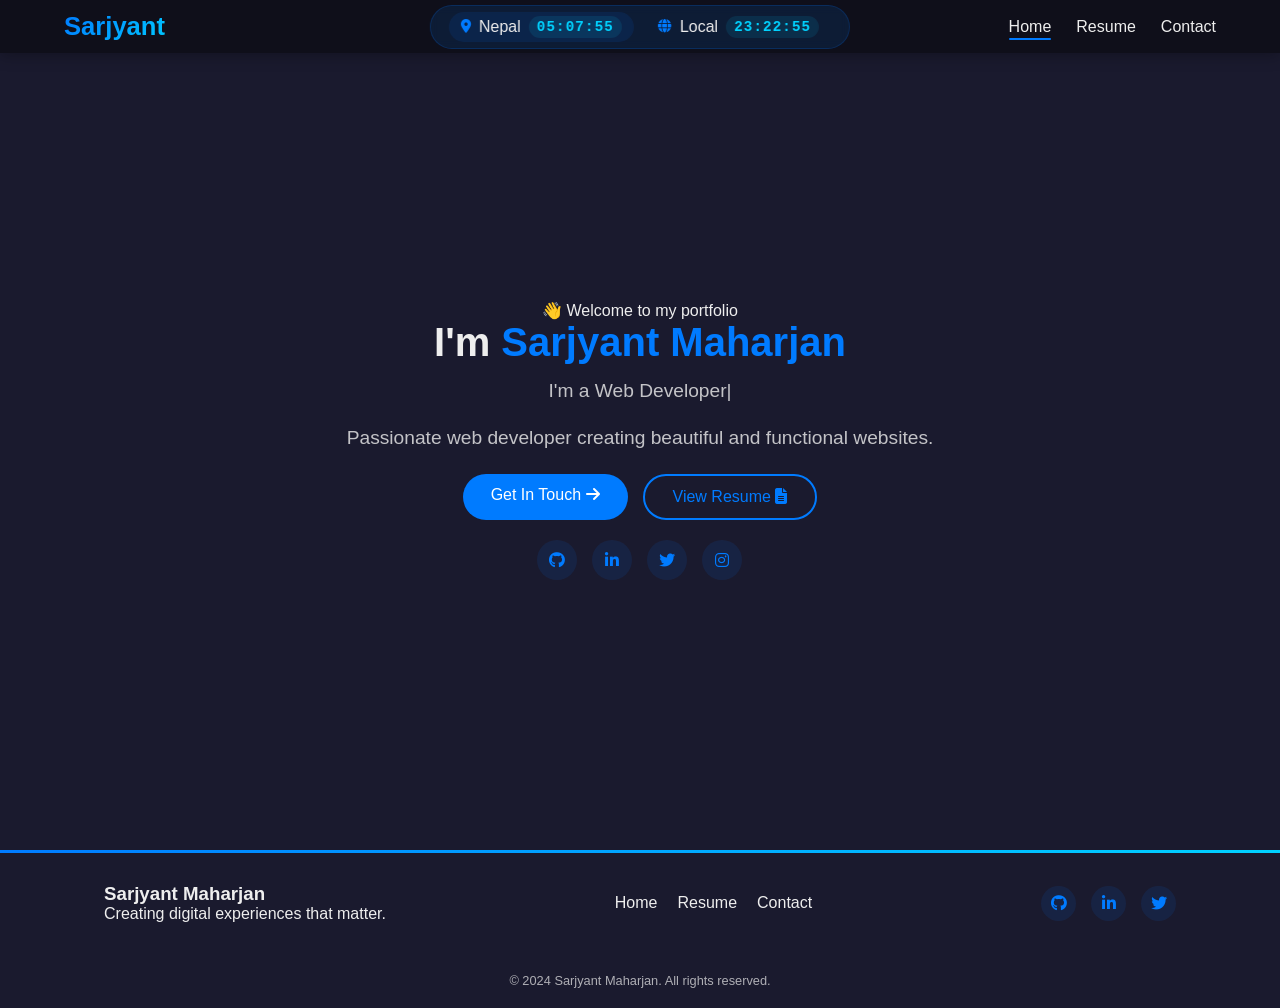
<file: index.html>
<!DOCTYPE html>
<html lang="en">
<head>
    <meta charset="UTF-8">
    <meta name="viewport" content="width=device-width, initial-scale=1.0">
    <title>Sarjyant Maharjan | Portfolio</title>
    <link rel="stylesheet" href="./css/style.css">
    <link rel="stylesheet" href="https://cdnjs.cloudflare.com/ajax/libs/font-awesome/6.4.0/css/all.min.css">
</head>
<body>
    <header>
        <nav>
            <div class="logo">Sarjyant</div>
            <div class="time-container">
                <div class="time-box">
                    <i class="fas fa-map-marker-alt"></i>
                    <span class="label">Nepal</span>
                    <span class="time" id="nepalTime">--:--:--</span>
                </div>
                <div class="time-box">
                    <i class="fas fa-globe"></i>
                    <span class="label">Local</span>
                    <span class="time" id="localTime">--:--:--</span>
                </div>
            </div>
            <ul>
                <li><a href="index.html" class="active">Home</a></li>
                <li><a href="./pages/resume.html">Resume</a></li>
                <li><a href="./pages/contact.html">Contact</a></li>
            </ul>
            <div class="menu-icon" id="menuIcon">
                <i class="fas fa-bars"></i>
            </div>
        </nav>
    </header>

    <main>
        <section class="hero">
            <div class="hero-content">
                <div class="hero-badge">👋 Welcome to my portfolio</div>
                <h1>I'm <span class="highlight">Sarjyant Maharjan</span></h1>
                <div class="typed-wrapper">
                    <p>I'm a <span id="typedText"></span><span class="cursor">|</span></p>
                </div>
                <p class="hero-desc">Passionate web developer creating beautiful and functional websites.</p>
                <div class="hero-buttons">
                    <a href="./pages/contact.html" class="btn btn-primary">Get In Touch <i class="fas fa-arrow-right"></i></a>
                    <a href="./pages/resume.html" class="btn btn-outline">View Resume <i class="fas fa-file-alt"></i></a>
                </div>
                <div class="social-icons">
                    <a href="https://github.com/SarjyantM"><i class="fab fa-github"></i></a>
                    <a href="https://www.linkedin.com/in/sarjyant-maharjan/"><i class="fab fa-linkedin-in"></i></a>
                    <a href="#"><i class="fab fa-twitter"></i></a>
                    <a href="https://www.instagram.com/notsarjyant/"><i class="fab fa-instagram"></i></a>
                </div>
            </div>
        </section>
    </main>

    <footer>
        <div class="footer-wave"></div>
        <div class="footer-content">
            <div class="footer-info">
                <h3>Sarjyant Maharjan</h3>
                <p>Creating digital experiences that matter.</p>
            </div>
            <div class="footer-links">
                <a href="index.html">Home</a>
                <a href="./pages/resume.html">Resume</a>
                <a href="./pages/contact.html">Contact</a>
            </div>
            <div class="footer-social">
                <a href="https://github.com/SarjyantM"><i class="fab fa-github"></i></a>
                <a href="https://www.linkedin.com/in/sarjyant-maharjan/"><i class="fab fa-linkedin-in"></i></a>
                <a href="#"><i class="fab fa-twitter"></i></a>
            </div>
        </div>
        <div class="footer-bottom">
            <p>&copy; 2024 Sarjyant Maharjan. All rights reserved.</p>
        </div>
    </footer>

    <button class="back-to-top" id="backToTop">
        <i class="fas fa-arrow-up"></i>
    </button>

    <script src="./js/script.js"></script>
</body>
</html>
</file>
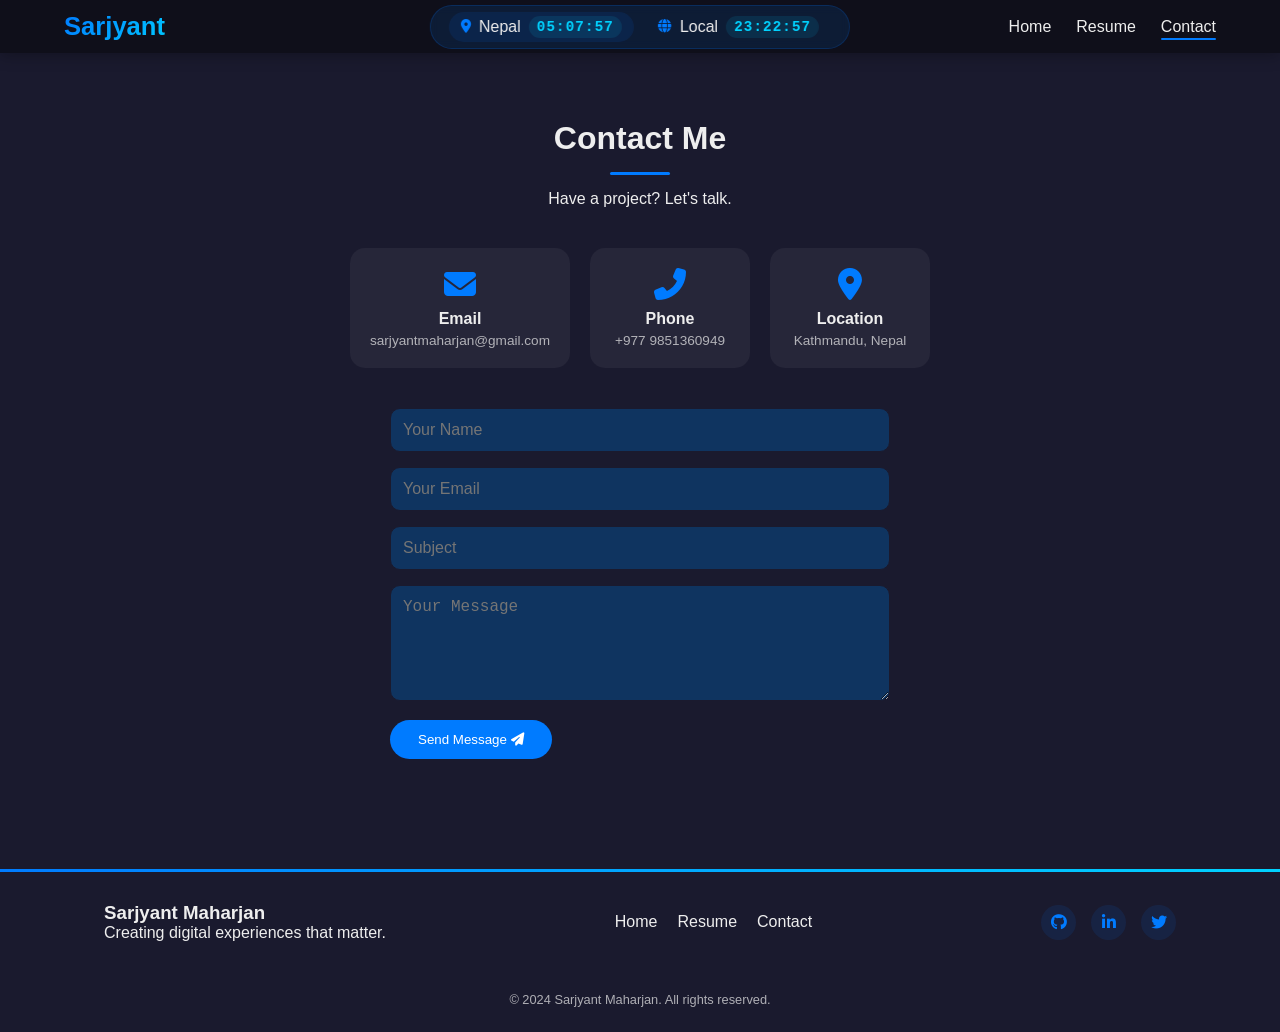
<file: pages/contact.html>
<!DOCTYPE html>
<html lang="en">
<head>
    <meta charset="UTF-8">
    <meta name="viewport" content="width=device-width, initial-scale=1.0">
    <title>Contact | Sarjyant Maharjan</title>
    <link rel="stylesheet" href="../css/style.css">
    <link rel="stylesheet" href="https://cdnjs.cloudflare.com/ajax/libs/font-awesome/6.4.0/css/all.min.css">
</head>
<body>
    <header>
        <nav>
            <div class="logo">Sarjyant</div>
            <div class="time-container">
                <div class="time-box">
                    <i class="fas fa-map-marker-alt"></i>
                    <span class="label">Nepal</span>
                    <span class="time" id="nepalTime">--:--:--</span>
                </div>
                <div class="time-box">
                    <i class="fas fa-globe"></i>
                    <span class="label">Local</span>
                    <span class="time" id="localTime">--:--:--</span>
                </div>
            </div>
            <ul>
                <li><a href="../index.html">Home</a></li>
                <li><a href="./resume.html">Resume</a></li>
                <li><a href="./contact.html" class="active">Contact</a></li>
            </ul>
            <div class="menu-icon" id="menuIcon">
                <i class="fas fa-bars"></i>
            </div>
        </nav>
    </header>

    <main>
        <section class="page-header">
            <h1>Contact Me</h1>
            <div class="header-line"></div>
            <p>Have a project? Let's talk.</p>
        </section>

        <section class="contact-section">
            <div class="contact-grid">
                <div class="contact-cards">
                    <div class="contact-card">
                        <i class="fas fa-envelope"></i>
                        <h3>Email</h3>
                        <p>sarjyantmaharjan@gmail.com</p>
                    </div>
                    <div class="contact-card">
                        <i class="fas fa-phone-alt"></i>
                        <h3>Phone</h3>
                        <p>+977 9851360949</p>
                    </div>
                    <div class="contact-card">
                        <i class="fas fa-map-marker-alt"></i>
                        <h3>Location</h3>
                        <p>Kathmandu, Nepal</p>
                    </div>
                </div>
                
                <div class="contact-form-wrapper">
                    <form id="contactForm" action="https://formspree.io/f/mlgadjqj" method="POST">
                        <div class="form-row">
                            <input type="text" name="name" placeholder="Your Name" required>
                            <input type="email" name="email" placeholder="Your Email" required>
                        </div>
                        <input type="text" name="subject" placeholder="Subject" required>
                        <textarea name="message" rows="5" placeholder="Your Message" required></textarea>
                        <button type="submit" class="btn btn-primary">Send Message <i class="fas fa-paper-plane"></i></button>
                        <p id="formStatus"></p>
                    </form>
                </div>
            </div>
        </section>
    </main>

    <footer>
        <div class="footer-wave"></div>
        <div class="footer-content">
            <div class="footer-info">
                <h3>Sarjyant Maharjan</h3>
                <p>Creating digital experiences that matter.</p>
            </div>
            <div class="footer-links">
                <a href="../index.html">Home</a>
                <a href="./resume.html">Resume</a>
                <a href="./contact.html">Contact</a>
            </div>
            <div class="footer-social">
                <a href="https://github.com/SarjyantM"><i class="fab fa-github"></i></a>
                <a href="https://www.linkedin.com/in/sarjyant-maharjan/"><i class="fab fa-linkedin-in"></i></a>
                <a href="#"><i class="fab fa-twitter"></i></a>
            </div>
        </div>
        <div class="footer-bottom">
            <p>&copy; 2024 Sarjyant Maharjan. All rights reserved.</p>
        </div>
    </footer>

    <button class="back-to-top" id="backToTop">
        <i class="fas fa-arrow-up"></i>
    </button>

    <script src="../js/script.js"></script>
</body>
</html>
</file>
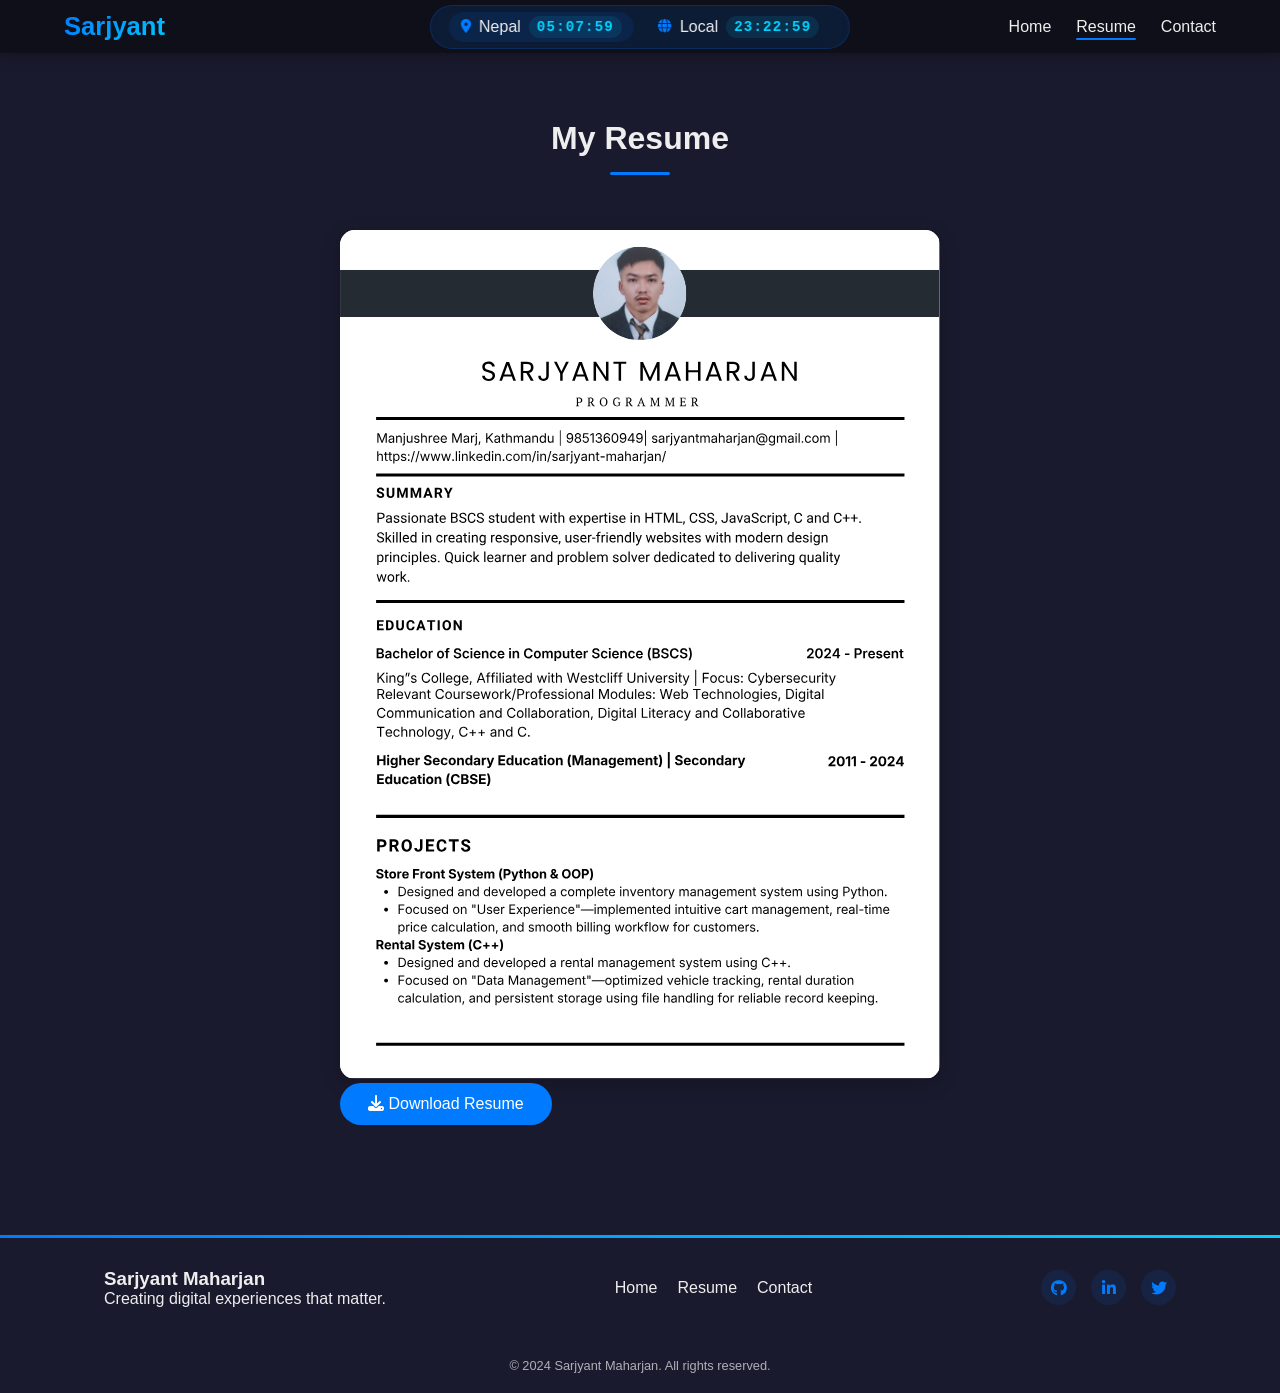
<file: pages/resume.html>
<!DOCTYPE html>
<html lang="en">
<head>
    <meta charset="UTF-8">
    <meta name="viewport" content="width=device-width, initial-scale=1.0">
    <title>Resume | Sarjyant Maharjan</title>
    <link rel="stylesheet" href="../css/style.css">
    <link rel="stylesheet" href="https://cdnjs.cloudflare.com/ajax/libs/font-awesome/6.4.0/css/all.min.css">
</head>
<body>
    <header>
        <nav>
            <div class="logo">Sarjyant</div>
            <div class="time-container">
                <div class="time-box">
                    <i class="fas fa-map-marker-alt"></i>
                    <span class="label">Nepal</span>
                    <span class="time" id="nepalTime">--:--:--</span>
                </div>
                <div class="time-box">
                    <i class="fas fa-globe"></i>
                    <span class="label">Local</span>
                    <span class="time" id="localTime">--:--:--</span>
                </div>
            </div>
            <ul>
                <li><a href="../index.html">Home</a></li>
                <li><a href="./resume.html" class="active">Resume</a></li>
                <li><a href="./contact.html">Contact</a></li>
            </ul>
            <div class="menu-icon" id="menuIcon">
                <i class="fas fa-bars"></i>
            </div>
        </nav>
    </header>

    <main>
        <section class="page-header">
            <h1>My Resume</h1>
            <div class="header-line"></div>
        </section>

        <section class="resume-section">
            <div class="resume-card">
                <div class="resume-image">
                    <img src="../assets/Resume (Sarjyant Maharjan).svg" alt="Resume">
                    <div class="resume-overlay">
                        <a href="../assets/Resume (Sarjyant Maharjan).png" download class="btn btn-primary">
                            <i class="fas fa-download"></i> Download Resume
                        </a>
                    </div>
                </div>
            </div>
        </section>
    </main>

    <footer>
        <div class="footer-wave"></div>
        <div class="footer-content">
            <div class="footer-info">
                <h3>Sarjyant Maharjan</h3>
                <p>Creating digital experiences that matter.</p>
            </div>
            <div class="footer-links">
                <a href="../index.html">Home</a>
                <a href="./resume.html">Resume</a>
                <a href="./contact.html">Contact</a>
            </div>
            <div class="footer-social">
                <a href="https://github.com/SarjyantM"><i class="fab fa-github"></i></a>
                <a href="https://www.linkedin.com/in/sarjyant-maharjan/"><i class="fab fa-linkedin-in"></i></a>
                <a href="#"><i class="fab fa-twitter"></i></a>
            </div>
        </div>
        <div class="footer-bottom">
            <p>&copy; 2024 Sarjyant Maharjan. All rights reserved.</p>
        </div>
    </footer>

    <button class="back-to-top" id="backToTop">
        <i class="fas fa-arrow-up"></i>
    </button>

    <script src="../js/script.js"></script>
</body>
</html>
</file>
<file: css/style.css>
* {
    margin: 0;
    padding: 0;
    box-sizing: border-box;
}

body {
    font-family: 'Segoe UI', sans-serif;
    transition: 0.3s;
    padding-top: 80px;
}

body.light-mode { background: #f5f5f5; color: #333; }
body.dark-mode { background: #1a1a2e; color: #eee; }

/* Header */
header {
    position: fixed;
    top: 0;
    width: 100%;
    padding: 12px 5%;
    z-index: 1000;
    transition: 0.3s;
}

body.light-mode header { background: rgba(255,255,255,0.95); box-shadow: 0 2px 15px rgba(0,0,0,0.08); }
body.dark-mode header { background: rgba(15,15,26,0.95); box-shadow: 0 2px 15px rgba(0,0,0,0.3); }

nav {
    display: flex;
    justify-content: space-between;
    align-items: center;
    max-width: 1200px;
    margin: 0 auto;
}

.logo {
    font-size: 1.6rem;
    font-weight: 700;
    background: linear-gradient(135deg, #007bff, #00d2ff);
    background-clip: text;
    -webkit-background-clip: text;
    -webkit-text-fill-color: transparent;
    width: 120px;
}

/* Clock Container - Centered */
.time-container {
    display: flex;
    align-items: center;
    gap: 12px;
    background: rgba(0,123,255,0.12);
    padding: 6px 18px;
    border-radius: 50px;
    border: 1px solid rgba(0,123,255,0.2);
    backdrop-filter: blur(5px);
    position: absolute;
    left: 50%;
    transform: translateX(-50%);
}

.time-box {
    display: flex;
    align-items: center;
    gap: 8px;
    padding: 4px 12px;
    border-radius: 40px;
}

.time-box:first-child {
    background: rgba(0,123,255,0.1);
}

.time-box i {
    font-size: 0.85rem;
    color: #007bff;
}

.time-label {
    font-size: 0.7rem;
    font-weight: 600;
    opacity: 0.7;
    letter-spacing: 0.5px;
}

.time {
    font-family: 'Courier New', monospace;
    font-weight: 700;
    font-size: 0.9rem;
    background: rgba(0,123,255,0.15);
    padding: 3px 8px;
    border-radius: 30px;
    letter-spacing: 1px;
    min-width: 70px;
    text-align: center;
}

body.light-mode .time { color: #007bff; background: rgba(0,123,255,0.1); }
body.dark-mode .time { color: #00d2ff; background: rgba(0,210,255,0.1); }

/* Navigation */
nav ul {
    display: flex;
    list-style: none;
    gap: 25px;
    margin: 0;
    padding: 0;
    width: 120px;
    justify-content: flex-end;
}

nav ul li a {
    text-decoration: none;
    font-weight: 500;
    transition: 0.3s;
    padding: 5px 0;
    position: relative;
}

nav ul li a::after {
    content: '';
    position: absolute;
    bottom: 0;
    left: 0;
    width: 0;
    height: 2px;
    background: #007bff;
    transition: width 0.3s;
    border-radius: 2px;
}

nav ul li a:hover::after,
nav ul li a.active::after {
    width: 100%;
}

body.light-mode nav ul li a { color: #333; }
body.dark-mode nav ul li a { color: #eee; }
nav ul li a:hover, nav ul li a.active { color: #007bff; }

.menu-icon { display: none; font-size: 1.5rem; cursor: pointer; }

/* Hero Section */
.hero {
    min-height: 80vh;
    display: flex;
    align-items: center;
    justify-content: center;
    text-align: center;
    padding: 40px 5%;
}

.hero h1 { font-size: 2.5rem; margin-bottom: 15px; }
.hero h1 span { color: #007bff; }
.hero p { font-size: 1.2rem; margin-bottom: 25px; opacity: 0.8; }

/* Buttons */
.btn {
    display: inline-block;
    padding: 12px 28px;
    text-decoration: none;
    border-radius: 40px;
    transition: 0.3s;
    border: none;
    cursor: pointer;
    font-weight: 500;
}

.btn-primary { background: #007bff; color: white; }
.btn-primary:hover { background: #0056b3; transform: translateY(-2px); box-shadow: 0 5px 15px rgba(0,123,255,0.3); }

.btn-outline {
    background: transparent;
    border: 2px solid #007bff;
    color: #007bff;
}
.btn-outline:hover { background: #007bff; color: white; transform: translateY(-2px); }

.hero-buttons { display: flex; gap: 15px; justify-content: center; flex-wrap: wrap; margin: 20px 0; }

.social-icons {
    display: flex;
    gap: 15px;
    justify-content: center;
    margin-top: 20px;
}

.social-icons a {
    width: 40px;
    height: 40px;
    display: flex;
    align-items: center;
    justify-content: center;
    border-radius: 50%;
    background: rgba(0,123,255,0.1);
    transition: 0.3s;
    text-decoration: none;
    color: #007bff;
}

.social-icons a:hover { background: #007bff; color: white; transform: translateY(-3px); }

/* Page Header */
.page-header { text-align: center; padding: 40px 5% 20px; }
.page-header h1 { font-size: 2rem; }
.header-line { width: 60px; height: 3px; background: #007bff; margin: 15px auto; border-radius: 3px; }

/* Resume */
.resume-section { padding: 20px 5% 60px; }
.resume-card { max-width: 600px; margin: 0 auto; }
.resume-card img { width: 100%; border-radius: 15px; box-shadow: 0 5px 20px rgba(0,0,0,0.2); }

/* Contact */
.contact-section { padding: 20px 5% 60px; }
.contact-grid { max-width: 1000px; margin: 0 auto; }

.contact-cards {
    display: flex;
    justify-content: center;
    gap: 20px;
    margin-bottom: 40px;
    flex-wrap: wrap;
}

.contact-card {
    text-align: center;
    padding: 20px;
    border-radius: 15px;
    min-width: 160px;
    transition: 0.3s;
}

body.light-mode .contact-card { background: white; box-shadow: 0 5px 15px rgba(0,0,0,0.05); }
body.dark-mode .contact-card { background: rgba(255,255,255,0.05); }
.contact-card:hover { transform: translateY(-5px); }

.contact-card i { font-size: 2rem; color: #007bff; margin-bottom: 10px; }
.contact-card h3 { font-size: 1rem; margin-bottom: 5px; }
.contact-card p { font-size: 0.85rem; opacity: 0.7; }

/* Form */
.contact-form-wrapper { max-width: 500px; margin: 0 auto; }
input, textarea {
    width: 100%;
    padding: 12px;
    margin-bottom: 15px;
    border-radius: 10px;
    border: 1px solid;
    font-size: 1rem;
    transition: 0.3s;
}
body.light-mode input, body.light-mode textarea { background: white; border-color: #ddd; }
body.dark-mode input, body.dark-mode textarea { background: #0f3460; border-color: #1a1a2e; color: white; }
input:focus, textarea:focus { outline: none; border-color: #007bff; box-shadow: 0 0 0 3px rgba(0,123,255,0.1); }

/* Footer */
footer { margin-top: 50px; }
.footer-wave { height: 3px; background: linear-gradient(90deg, #007bff, #00d2ff); }
.footer-content {
    max-width: 1200px;
    margin: 0 auto;
    padding: 30px 5%;
    display: flex;
    justify-content: space-between;
    align-items: center;
    flex-wrap: wrap;
    gap: 20px;
}
.footer-links { display: flex; gap: 20px; }
.footer-links a { text-decoration: none; transition: 0.3s; }
body.light-mode .footer-links a { color: #333; }
body.dark-mode .footer-links a { color: #eee; }
.footer-links a:hover { color: #007bff; }

.footer-social { display: flex; gap: 15px; }
.footer-social a {
    width: 35px;
    height: 35px;
    display: flex;
    align-items: center;
    justify-content: center;
    border-radius: 50%;
    background: rgba(0,123,255,0.1);
    text-decoration: none;
    color: #007bff;
    transition: 0.3s;
}
.footer-social a:hover { background: #007bff; color: white; transform: translateY(-3px); }

.footer-bottom { text-align: center; padding: 20px; font-size: 0.8rem; opacity: 0.7; }

/* Back to Top */
.back-to-top {
    position: fixed;
    bottom: 30px;
    right: 30px;
    width: 45px;
    height: 45px;
    background: #007bff;
    color: white;
    border: none;
    border-radius: 50%;
    cursor: pointer;
    opacity: 0;
    visibility: hidden;
    transition: 0.3s;
    z-index: 999;
}
.back-to-top.show { opacity: 1; visibility: visible; }
.back-to-top:hover { background: #0056b3; transform: translateY(-3px); }

/* Responsive */
@media (max-width: 768px) {
    nav {
        flex-wrap: wrap;
        position: relative;
    }
    
    .logo {
        width: auto;
    }
    
    .time-container {
        position: relative;
        left: auto;
        transform: none;
        order: 3;
        margin: 10px auto 0;
    }
    
    nav ul {
        width: auto;
        position: fixed;
        top: 70px;
        left: -100%;
        width: 100%;
        height: calc(100vh - 70px);
        flex-direction: column;
        align-items: center;
        justify-content: center;
        gap: 30px;
        transition: 0.3s;
        z-index: 999;
    }
    
    .menu-icon { display: block; }
    
    body.light-mode nav ul { background: white; }
    body.dark-mode nav ul { background: #1a1a2e; }
    nav ul.active { left: 0; }
    
    .hero h1 { font-size: 2rem; }
    .footer-content { flex-direction: column; text-align: center; }
}
</file>
